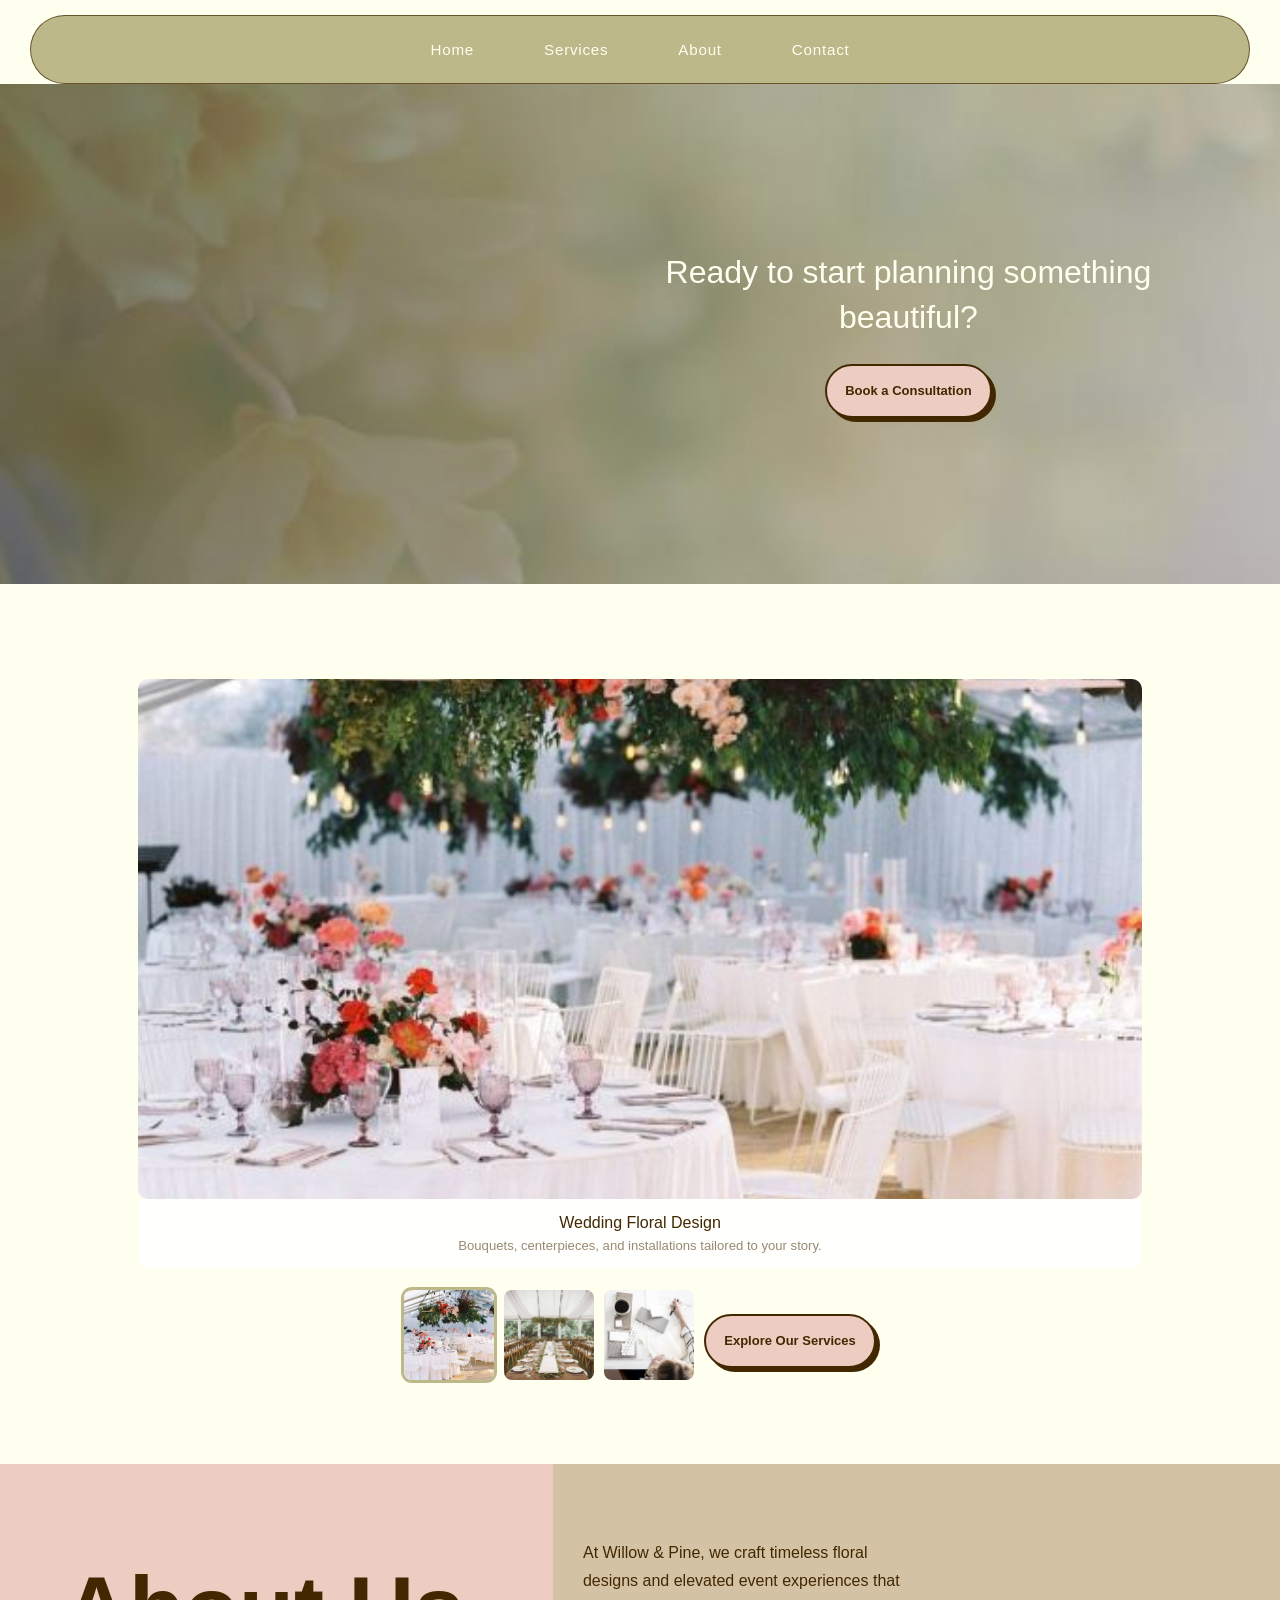
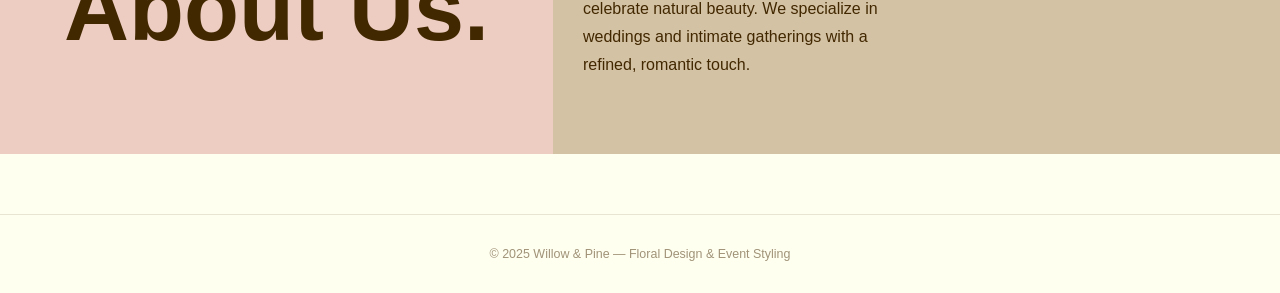
<file: index.html>
<!DOCTYPE html>
<html lang="en">
<head>
  <meta charset="UTF-8">
  <meta name="viewport" content="width=device-width, initial-scale=1.0">
  <link rel="stylesheet" href="css/styles.css">
  <title>Willow & Pine</title>
</head>
<body>

<header>
  <nav id="nav">
    <ul>
      <li><a href="index.html">Home</a></li>
      <li><a href="services.html">Services</a></li>
    <li><a href="#abouthead">About</a></li>
      <li><a href="contact.html">Contact</a></li>
    </ul>
  </nav>
</header>

<div class="call2act">
  <div>
    <h2>Ready to start planning something beautiful?</h2>
    <a href="contact.html" class="servicesbtn" id="bookbutton">Book a Consultation</a>
  </div>
</div>

<section class="carousel-section">
  <div class="container">
    <div class="carousel">
      <input type="radio" name="slides" checked id="slide-1">
      <input type="radio" name="slides" id="slide-2">
      <input type="radio" name="slides" id="slide-3">

      <ul class="carousel__slides" style="list-style:none;padding:0;">
        <li class="carousel__slide">
          <figure>
            <img src="images/weddingfloral.jpg" alt="Wedding Florals">
            <figcaption>
              Wedding Floral Design
              <span class="credit">Bouquets, centerpieces, and installations tailored to your story.</span>
            </figcaption>
          </figure>
        </li>
        <li class="carousel__slide">
          <figure>
            <img src="images/eventstyling.jpg" alt="Event Styling">
            <figcaption>
              Event Styling
              <span class="credit">Thoughtful details and curated decor to bring your vision to life.</span>
            </figcaption>
          </figure>
        </li>
        <li class="carousel__slide">
          <figure>
            <img src="images/designconsult.jpg" alt="Design Consultations">
            <figcaption>
              Design Consultations
              <span class="credit">Expert guidance for couples and planners.</span>
            </figcaption>
          </figure>
        </li>
      </ul>

      <ul class="carousel__thumbnails">
        <li><label for="slide-1"><img src="images/weddingfloral.jpg" alt="Wedding Florals"></label></li>
        <li><label for="slide-2"><img src="images/eventstyling.jpg" alt="Event Styling"></label></li>
        <li><label for="slide-3"><img src="images/designconsult.jpg" alt="Design Consultations"></label></li>
        <li style="display:flex;align-items:center;">
          <a href="services.html" class="servicesbtn" id="servicesbtn">Explore Our Services</a>
        </li>
      </ul>
    </div>
  </div>
</section>

<div class="aboutprev">
  <h1 id="abouthead">About Us.</h1>
  <div id="aboutstuff">
    <p id="aboutcont">At Willow & Pine, we craft timeless floral designs and elevated event experiences that celebrate 
    natural beauty. We specialize in weddings and intimate gatherings with a refined, romantic touch.</p>
  </div>
</div>

<footer>&copy; 2025 Willow &amp; Pine &mdash; Floral Design &amp; Event Styling</footer>

</body>
</html>
</file>
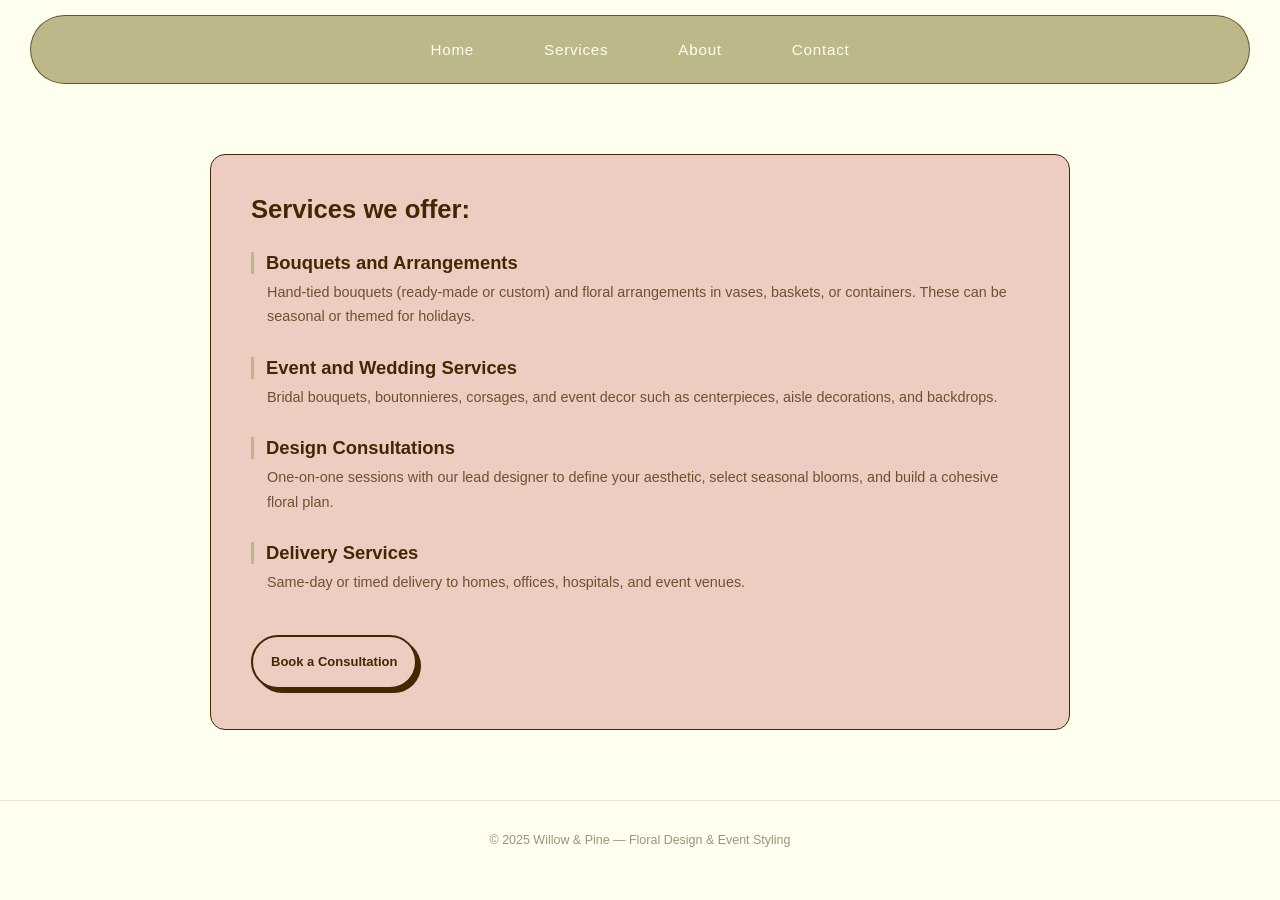
<file: services.html>
<!DOCTYPE html>
<html lang="en">
<head>
  <meta charset="UTF-8">
  <meta name="viewport" content="width=device-width, initial-scale=1.0">
  <link rel="stylesheet" href="css/styles.css">
  <title>Services — Willow & Pine</title>
</head>
<body>

<header>
  <nav id="nav">
    <ul>
      <li><a href="index.html">Home</a></li>
      <li><a href="services.html">Services</a></li>
      <li><a href="index.html#abouthead">About</a></li>
      <li><a href="contact.html">Contact</a></li>
    </ul>
  </nav>
</header>

<div class="services">
  <h1>Services we offer:</h1>
  <ul>
    <li id="service">Bouquets and Arrangements</li>
    <p>Hand-tied bouquets (ready-made or custom) and floral arrangements in vases, baskets, or containers. 
       These can be seasonal or themed for holidays.</p>

    <li id="service">Event and Wedding Services</li>
    <p>Bridal bouquets, boutonnieres, corsages, and event decor such as centerpieces, aisle decorations, and backdrops.</p>

    <li id="service">Design Consultations</li>
    <p>One-on-one sessions with our lead designer to define your aesthetic, select seasonal blooms, and build a cohesive floral plan.</p>

    <li id="service">Delivery Services</li>
    <p>Same-day or timed delivery to homes, offices, hospitals, and event venues.</p>
  </ul>

  <a href="contact.html" class="servicesbtn" style="margin-top:32px;">Book a Consultation</a>
</div>

<footer>&copy; 2025 Willow &amp; Pine &mdash; Floral Design &amp; Event Styling</footer>

</body>
</html>
</file>
<file: css/styles.css>
*, *::before, *::after { box-sizing: border-box; margin: 0; padding: 0; }

body {
    background: #FFFFF0;
    font-size: 20px;
    font-family: 'Segoe UI', Tahoma, Geneva, Verdana, sans-serif;
    color: #422800;
}

header {
    margin: 15px 30px 0;
    background-color: #BCB88A;
    border-radius: 61px;
    padding: 20px 35px;
    position: sticky;
    top: 15px;
    z-index: 999;
    display: flex;
    justify-content: center;
    align-items: center;
    border: 1px solid #422800b0;
}

nav ul {
    list-style: none;
    display: flex;
    flex-wrap: wrap;
    justify-content: center;
    gap: 0;
    padding: 0;
}

nav li {
    display: inline-flex;
    padding: 5px 35px;
}

nav li a {
    text-decoration: none;
    color: #FFFFF0;
    font-size: .95rem;
    letter-spacing: 0.05em;
    transition: opacity 0.2s;
    display: block;
}

nav li a:hover {
    opacity: 0.75;
}


.servicesbtn {
    border: 2px solid #422800;
    border-radius: 30px;
    box-shadow: #422800 4px 4px 0 0;
    background-color: #EDCDC2;
    color: #422800;
    cursor: pointer;
    display: inline-block;
    font-weight: 600;
    font-size: 13px;
    padding: 0 18px;
    line-height: 50px;
    text-align: center;
    text-decoration: none;
    user-select: none;
    -webkit-user-select: none;
    touch-action: manipulation;
    transition: background-color 0.2s, transform 0.1s, box-shadow 0.1s;
}

.servicesbtn a {
    text-decoration: none;
    color: #422800;
    font-size: 13px;
    font-weight: 600;
}

.servicesbtn:hover {
    background-color: #fff;
    transform: scale(1.03);
}

.servicesbtn:active {
    box-shadow: #422800 2px 2px 0 0;
    transform: translate(2px, 2px);
}


.call2act {
    background-image: url('../images/background.jpg');
    background-size: cover;
    background-position: center;
    height: 500px;
    margin-bottom: 45px;
    display: flex;
    flex-direction: column;
    justify-content: center;
    padding: 0 5%;
    position: relative;
}

.call2act::after {
    content: '';
    position: absolute;
    inset: 0;
    background: linear-gradient(to right, rgba(0,0,0,0.35) 0%, rgba(0,0,0,0.05) 100%);
    pointer-events: none;
}

.call2act > div {
    position: relative;
    z-index: 1;
    max-width: 500px;
    margin-left: auto;
    margin-right: 5%;
    text-align: center;
}

.call2act h2 {
    font-weight: lighter;
    color: #FFFFF0;
    font-size: clamp(1.4rem, 3vw, 2rem);
    margin-bottom: 24px;
    line-height: 1.4;
}

#bookbutton {
    margin: 0;
}

.carousel-section {
    padding: 50px 0;
}

.container {
    max-width: 1044px;
    margin: 0 auto;
    padding: 0 20px;
}

.carousel {
    display: block;
    text-align: left;
    position: relative;
    margin-bottom: 22px;
}

.carousel > input[type="radio"] {
    position: absolute;
    clip: rect(1px, 1px, 1px, 1px);
    clip-path: inset(50%);
    height: 1px;
    width: 1px;
    margin: -1px;
    overflow: hidden;
    padding: 0;
}

.carousel > input:nth-of-type(1):checked ~ .carousel__slides .carousel__slide:first-child { margin-left: 0%; }
.carousel > input:nth-of-type(2):checked ~ .carousel__slides .carousel__slide:first-child { margin-left: -100%; }
.carousel > input:nth-of-type(3):checked ~ .carousel__slides .carousel__slide:first-child { margin-left: -200%; }

.carousel > input:nth-of-type(1):checked ~ .carousel__thumbnails li:nth-of-type(1) { box-shadow: 0 0 0 3px #BCB88A; border-radius: 8px; }
.carousel > input:nth-of-type(2):checked ~ .carousel__thumbnails li:nth-of-type(2) { box-shadow: 0 0 0 3px #BCB88A; border-radius: 8px; }
.carousel > input:nth-of-type(3):checked ~ .carousel__thumbnails li:nth-of-type(3) { box-shadow: 0 0 0 3px #BCB88A; border-radius: 8px; }

.carousel__slides {
    display: flex;
    overflow: hidden;
    margin: 0;
    padding: 0;
}

.carousel__slide {
    flex: 0 0 100%;
    min-width: 0;
    transition: margin-left 400ms ease-in-out;
}

.carousel__slide figure {
    margin: 0;
    display: flex;
    flex-direction: column;
    align-items: center;
}

.carousel__slide img {
    display: block;
    width: 100%;
    height: 520px;
    object-fit: cover;
    border-radius: 10px;
}

.carousel__slide figcaption {
    padding: 15px 20px;
    text-align: center;
    font-size: 1rem;
    background: rgba(255, 255, 255, 0.85);
    border-radius: 0 0 10px 10px;
    width: 100%;
    font-weight: 500;
    color: #422800;
}

.carousel__slide .credit {
    margin-top: 6px;
    color: rgba(66, 40, 0, 0.55);
    display: block;
    font-size: 0.82rem;
    font-weight: 400;
}

.carousel__thumbnails {
    list-style: none;
    display: flex;
    flex-wrap: nowrap;
    overflow-x: auto;
    gap: 10px;
    padding: 12px 4px;
    margin: 10px 0 0;
    justify-content: center;
    scrollbar-width: none;
}
.carousel__thumbnails::-webkit-scrollbar { display: none; }

.carousel__thumbnails li {
    flex: 0 0 auto;
    transition: box-shadow 0.25s, transform 0.2s;
}

.carousel__thumbnails label {
    display: block;
    cursor: pointer;
}

.carousel__thumbnails img {
    width: 90px;
    height: 90px;
    object-fit: cover;
    border-radius: 8px;
    display: block;
    transition: transform 0.2s ease, opacity 0.2s;
}

.carousel__thumbnails label:hover img {
    transform: scale(1.05);
    opacity: 0.85;
}

.carousel__thumbnails .servicesbtn {
    margin-top: 12px;
}


.aboutprev {
    display: flex;
    background-color: #EDCDC2;
    flex-wrap: wrap;
}

#abouthead {
    font-family: Impact, Haettenschweiler, 'Arial Narrow Bold', sans-serif;
    font-size: clamp(48px, 8vw, 90px);
    padding: clamp(40px, 8vw, 100px) clamp(20px, 5vw, 300px);
    line-height: 1;
    flex-shrink: 0;
}

#aboutstuff {
    background-color: #bcb88a80;
    display: flex;
    align-items: center;
    flex: 1;
    min-width: 220px;
}

#aboutcont {
    font-family: 'Segoe UI', Tahoma, Geneva, Verdana, sans-serif;
    font-size: 1rem;
    line-height: 1.75;
    margin: 40px 30px;
    max-width: 340px;
    color: #422800;
}


.services {
    background-color: #EDCDC2;
    margin: 70px auto;
    padding: 40px;
    border-radius: 15px;
    border: 1px solid #422800;
    max-width: 860px;
}

.services h1 {
    margin-bottom: 24px;
    font-size: 1.6rem;
}

.services ul {
    list-style: none;
    padding: 0;
}

.services li#service {
    font-size: 1.15rem;
    font-weight: 600;
    margin-top: 28px;
    margin-bottom: 6px;
    color: #422800;
    border-left: 3px solid #BCB88A;
    padding-left: 12px;
}

.services p {
    font-size: 0.9rem;
    color: rgba(66,40,0,0.75);
    line-height: 1.7;
    padding-left: 16px;
    margin-bottom: 8px;
}

/* ── CONTACT PAGE ── */
.contactForm {
    max-width: 640px;
    margin: 80px auto;
    padding: 48px 40px;
    background: #EDCDC2;
    border-radius: 15px;
    border: 1px solid #422800;
}

.contactForm h2 {
    font-size: 1.8rem;
    margin-bottom: 32px;
    font-family: Impact, Haettenschweiler, 'Arial Narrow Bold', sans-serif;
    letter-spacing: 0.03em;
}

.contactForm label {
    display: block;
    font-size: 0.75rem;
    letter-spacing: 0.12em;
    text-transform: uppercase;
    color: rgba(66,40,0,0.65);
    margin-bottom: 7px;
    margin-top: 24px;
}

.contactForm label:first-of-type { margin-top: 0; }

.contactForm input,
.contactForm textarea,
.contactForm select {
    width: 100%;
    background: #FFFFF0;
    border: 1.5px solid #BCB88A;
    border-radius: 8px;
    padding: 12px 14px;
    font-family: 'Segoe UI', Tahoma, Geneva, Verdana, sans-serif;
    font-size: 0.95rem;
    color: #422800;
    outline: none;
    transition: border-color 0.2s, box-shadow 0.2s;
    -webkit-appearance: none;
}

.contactForm input:focus,
.contactForm textarea:focus,
.contactForm select:focus {
    border-color: #422800;
    box-shadow: 0 0 0 3px rgba(66,40,0,0.08);
}

.contactForm textarea {
    resize: vertical;
    min-height: 110px;
}

.contactForm .servicesbtn {
    margin-top: 32px;
    width: 100%;
    font-size: 14px;
}


footer {
    text-align: center;
    padding: 32px 20px;
    font-size: 0.78rem;
    color: rgba(66,40,0,0.5);
    border-top: 1px solid rgba(66,40,0,0.12);
    margin-top: 60px;
}

@media (max-width: 576px) {
    header {
        margin: 10px 8px 0;
        padding: 6px 8px;
        top: 10px;
    }
    nav li {
        padding: 4px 10px;
        font-size: 0.82rem;
    }
    .call2act {
        height: auto;
        min-height: 420px;
        padding: 60px 24px;
    }
    .call2act > div {
        margin: 0 auto;
        text-align: center;
    }
    #bookbutton { margin: 0 auto; }
    .carousel__slide img { height: 280px; }
    .carousel__thumbnails img { width: 64px; height: 64px; }
    #abouthead { font-size: 42px; padding: 28px 20px; width: 100%; text-align: center; }
    #aboutstuff { width: 100%; }
    #aboutcont { margin: 24px 20px 32px; max-width: 100%; }
    .services { margin: 32px 16px; padding: 24px 20px; }
    .contactForm { margin: 32px 16px; padding: 28px 20px; }
}

@media (max-width: 768px) {
    #abouthead { font-size: 56px; padding: 48px 28px; }
    .services { margin: 48px 24px; }
    .carousel__slide img { height: 360px; }
    .carousel__thumbnails img { width: 72px; height: 72px; }
}

@media (max-width: 1024px) {
    .call2act > div { margin-right: auto; margin-left: auto; }
}
</file>
